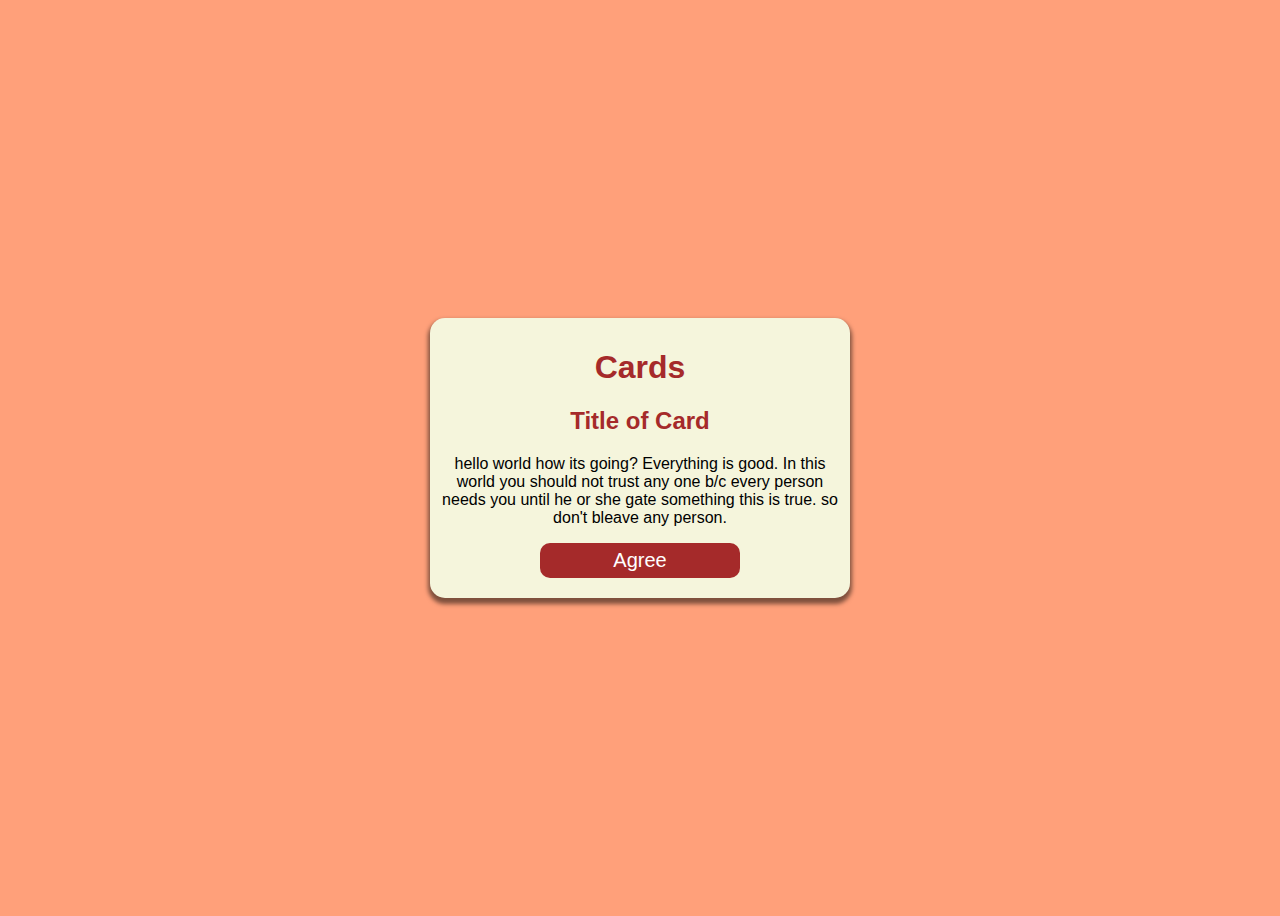
<file: createElement2/index.html>
<!DOCTYPE html>
<html lang="en">
<head>
    <meta charset="UTF-8">
    <meta name="viewport" content="width=device-width, initial-scale=1.0">
    <title>Document</title>
    <link rel="stylesheet" href="style.css">
</head>
<body>
    <div class="div" id="divider">

    </div>
    <script src="script.js"></script>
</body>
</html>
</file>
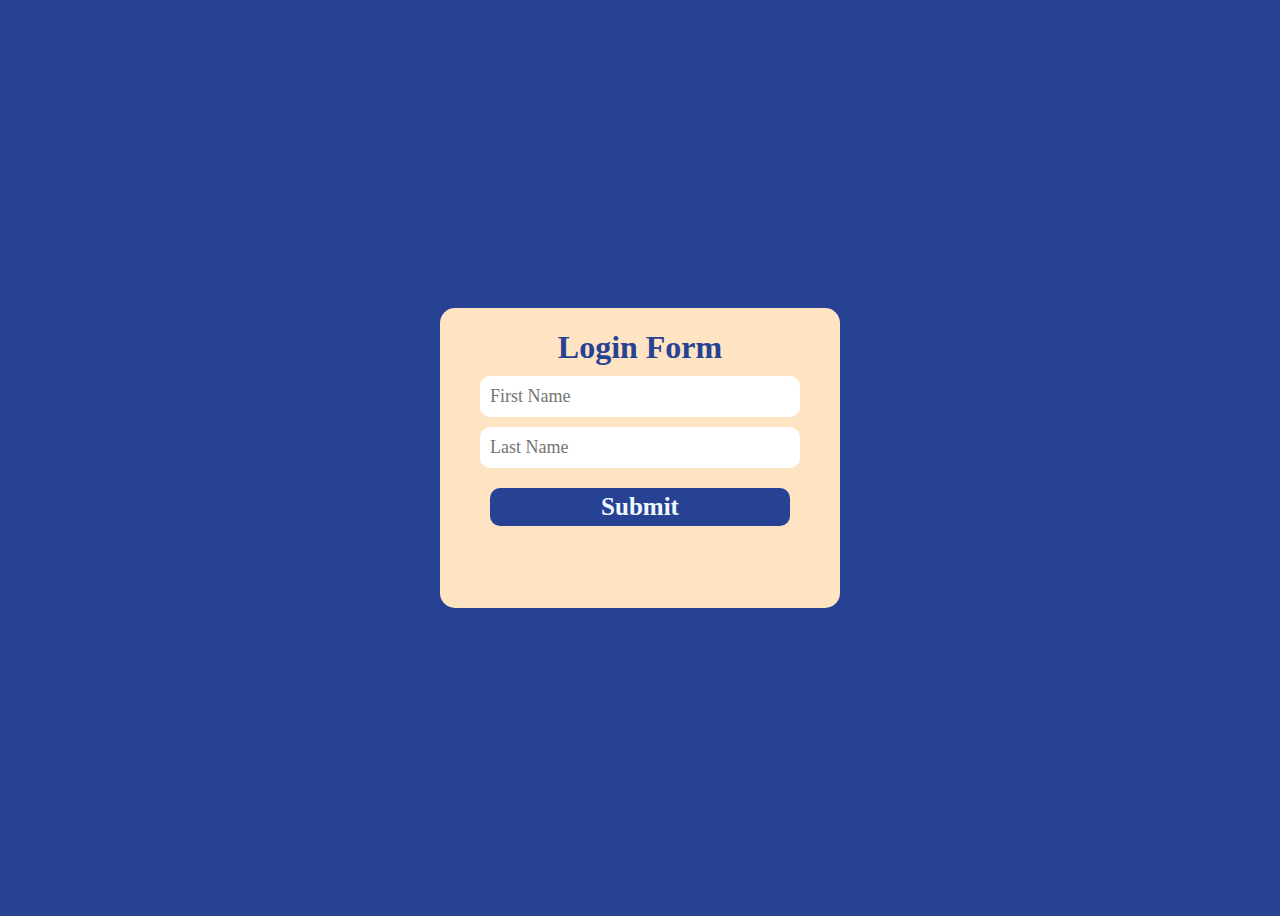
<file: formValidation/index.html>
<!DOCTYPE html>
<html lang="en">
<head>
    <meta charset="UTF-8">
    <meta name="viewport" content="width=device-width, initial-scale=1.0">
    <title>Js Practise</title>
    <link rel="stylesheet" href="style.css">
</head>
<body>
    <div class="container">
        <div class="login">
            <h1>Login Form</h1>
            <input id="input1" type="text" name="fname" placeholder="First Name">
            <p id="message"></p>
            <input id="input2" type="text" name="lname" placeholder="Last Name">
            <button class="btn" id="submit" onclick="save()">Submit</button>
        </div>
    </div>

    <script src="script.js"></script>
</body>
</html>
</file>
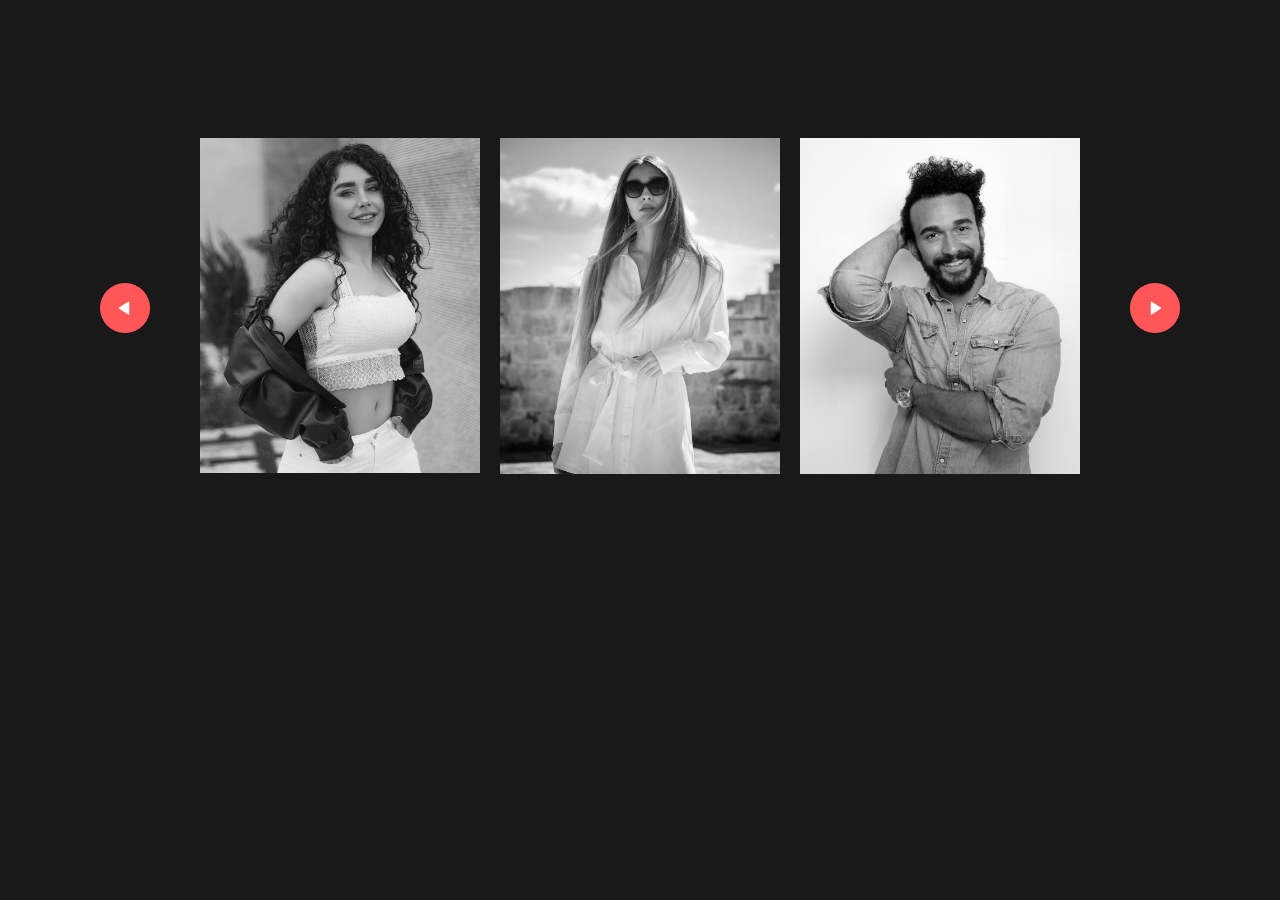
<file: imageScroll/index.html>
<!DOCTYPE html>
<html lang="en">
<head>
    <meta charset="UTF-8">
    <meta name="viewport" content="width=device-width, initial-scale=1.0">
    <title>Image Scrolling</title>
    <link rel="stylesheet" href="style.css">
</head>
<body>
    <div class="gallery-wrap">
        <img src="images/back.png" id="backBtn">
         <div class="gallery">
        <div>
            <span><img src="images/image-1.png" alt=""></span>
            <span><img src="images/image-2.png" alt=""></span>
            <span><img src="images/image-3.png" alt=""></span>
        </div>
        <div>
            <span><img src="images/image-4.png" alt=""></span>
            <span><img src="images/image-5.png" alt=""></span>
            <span><img src="images/image-6.png" alt=""></span>
        </div>
    </div>
        <img src="images/next.png" id="nextBtn">
    </div>

    <script>
        let scrollContainer = document.querySelector('.gallery');
        let backBtn = document.getElementById('backBtn');
        let nextBtn = document.getElementById('nextBtn');

        backBtn.addEventListener('click',()=>{
            scrollContainer.style.scrollBehavior = "smooth";
            scrollContainer.scrollLeft -= 900;
        })
        nextBtn.addEventListener('click', ()=>{
            scrollContainer.style.scrollBehavior = "smooth";
            scrollContainer.scrollLeft += 900;
        })
    </script>
   
</body>
</html>
</file>
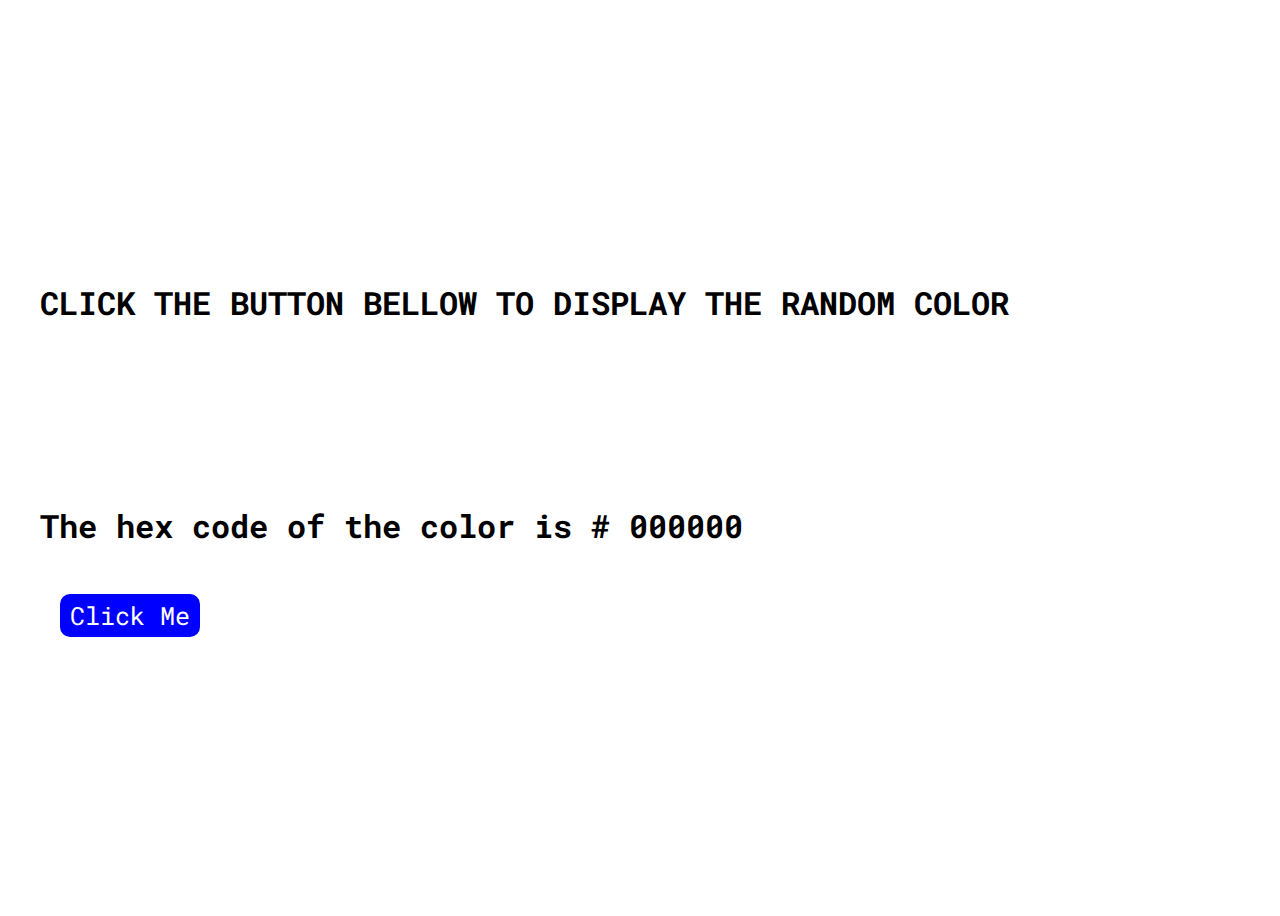
<file: project2/index.html>
<!doctype html>
<html lang="en">
  <head>
    <!-- Required meta tags -->
    <meta charset="utf-8">
    <meta name="viewport" content="width=device-width, initial-scale=1">
    <link rel="stylesheet" href="style.css">

    <!-- Bootstrap CSS -->
    <link href="https://cdn.jsdelivr.net/npm/bootstrap@5.0.2/dist/css/bootstrap.min.css" rel="stylesheet" integrity="sha384-EVSTQN3/azprG1Anm3QDgpJLIm9Nao0Yz1ztcQTwFspd3yD65VohhpuuCOmLASjC" crossorigin="anonymous">

    <title>Hex-Colors</title>
  </head>
  <body>
    <div class="container">
        <div class="hex-colors">
            <h1>Click the button bellow to display the random color</h1>
            <h2>The hex code of the color is # <span id="hex-code">000000</span></h2>
            <button onclick="changeColor()" class="btn btn-primary">Click Me</button>
        </div>
    </div>


    <script src="script.js"></script>
    <script src="https://cdn.jsdelivr.net/npm/bootstrap@5.0.2/dist/js/bootstrap.bundle.min.js" integrity="sha384-MrcW6ZMFYlzcLA8Nl+NtUVF0sA7MsXsP1UyJoMp4YLEuNSfAP+JcXn/tWtIaxVXM" crossorigin="anonymous"></script>

  </body>
</html>
</file>
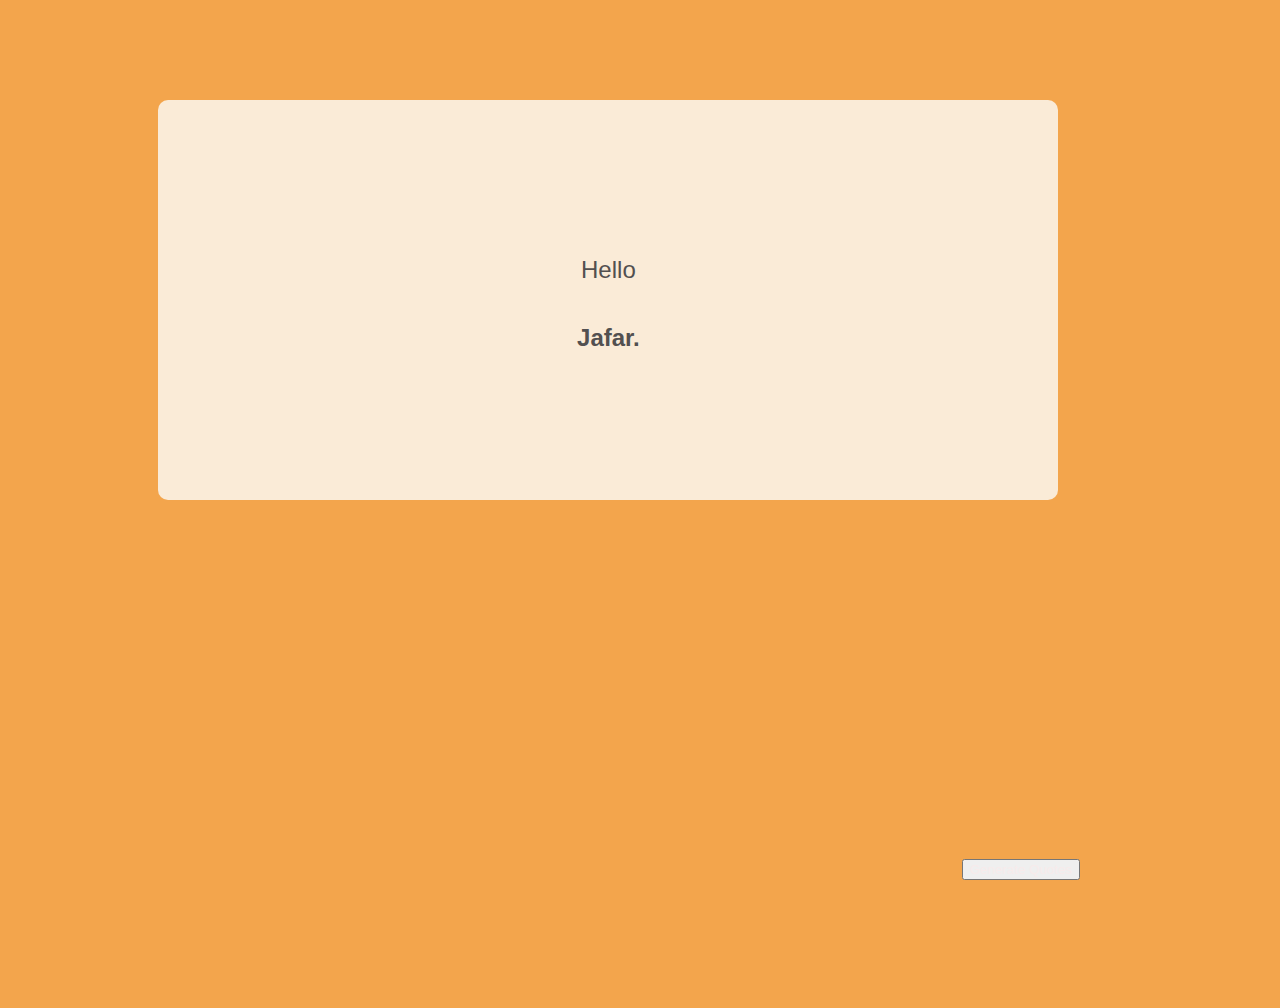
<file: project3/index.html>
<!doctype html>
<html lang="en">
  <head>
    <!-- Required meta tags -->
    <meta charset="utf-8">
    <meta name="viewport" content="width=device-width, initial-scale=1">

    <!-- Bootstrap CSS -->
    <link href="https://cdn.jsdelivr.net/npm/bootstrap@5.0.2/dist/css/bootstrap.min.css" rel="stylesheet" integrity="sha384-EVSTQN3/azprG1Anm3QDgpJLIm9Nao0Yz1ztcQTwFspd3yD65VohhpuuCOmLASjC" crossorigin="anonymous">
    <link rel="stylesheet" href="style.css">

    <title>Generate Quote</title>
  </head>
  <body>
    
    <div class="container">
        <div class="quotes">
            <p id="qoutes">Hello</p>
            <h1 id="author">Jafar.</h1>
        </div>
        <button onclick="generate()" class="btn btn-info">Generate Quotes</button>
    </div>

 
    <script src="https://cdn.jsdelivr.net/npm/bootstrap@5.0.2/dist/js/bootstrap.bundle.min.js" integrity="sha384-MrcW6ZMFYlzcLA8Nl+NtUVF0sA7MsXsP1UyJoMp4YLEuNSfAP+JcXn/tWtIaxVXM" crossorigin="anonymous"></script>
    <script src="script.js"></script>
  </body>
</html>
</file>
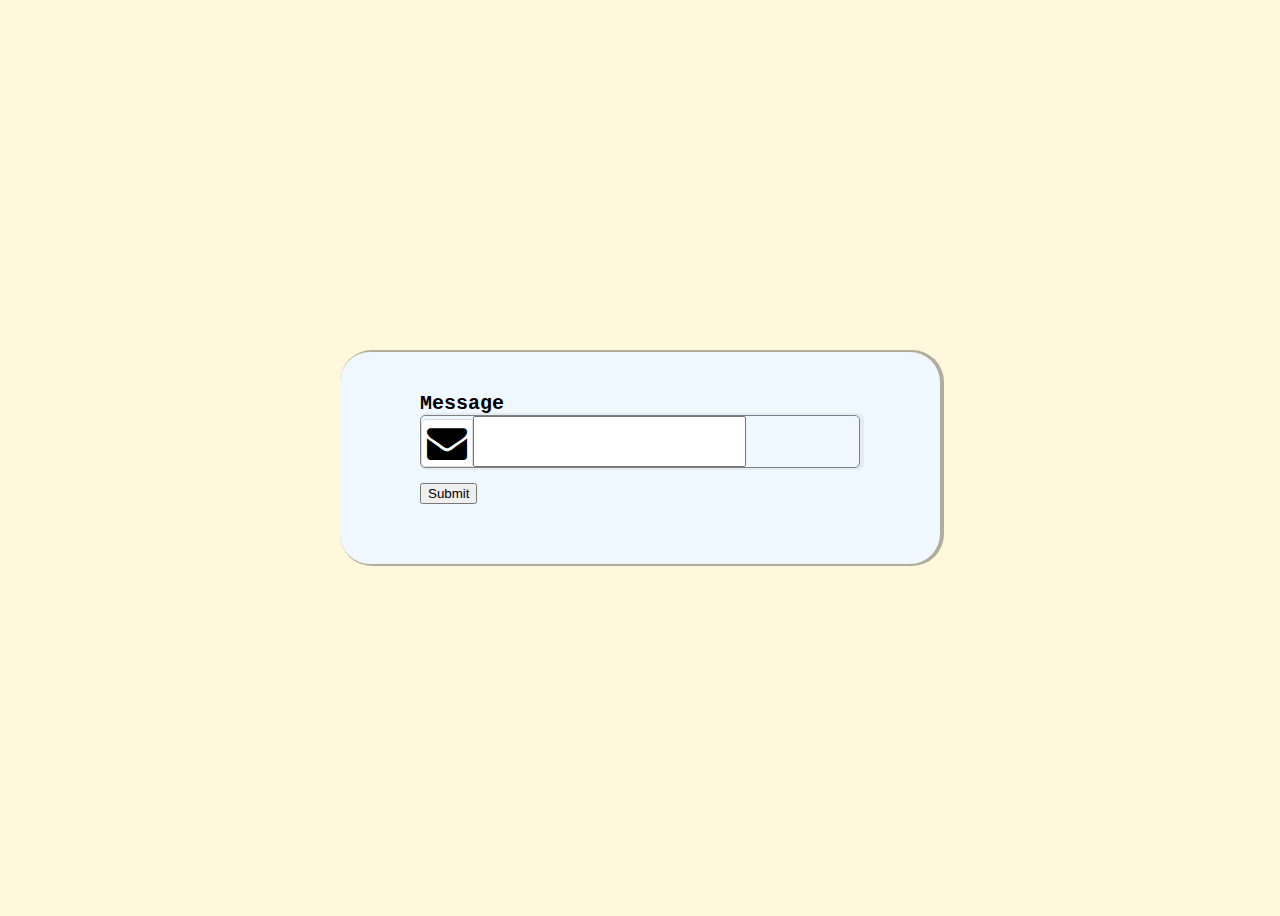
<file: project4/index.html>
<!DOCTYPE html>
<html lang="en">
  <head>
    <!-- Required meta tags -->
    <meta charset="utf-8" />
    <meta name="viewport" content="width=device-width, initial-scale=1" />

    <!-- Bootstrap CSS -->
    <link
      href="https://cdn.jsdelivr.net/npm/bootstrap@5.0.2/dist/css/bootstrap.min.css"
      rel="stylesheet"
      integrity="sha384-EVSTQN3/azprG1Anm3QDgpJLIm9Nao0Yz1ztcQTwFspd3yD65VohhpuuCOmLASjC"
      crossorigin="anonymous"
    />
    <link rel="stylesheet" href="style.css" />
    <link
      rel="stylesheet"
      href="https://cdnjs.cloudflare.com/ajax/libs/font-awesome/4.7.0/css/font-awesome.css"
    />

    <title>Message Pass</title>
  </head>
  <body>
    <div class="container">
        <div class="form-group">
          <label for="message-input">Message</label>
          <div class="message-form">
            <span><i class="fa fa-envelope"></i></span>
            <input id="message-input" type="text" class="form-control" />
          </div>
          <button onclick="getMessage()" class="btn btn-primary">Submit</button>
          <p id="getMessage-output"></p>
        </div>
    </div>

    <!-- Option 1: Bootstrap Bundle with Popper -->
    <script
      src="https://cdn.jsdelivr.net/npm/bootstrap@5.0.2/dist/js/bootstrap.bundle.min.js"
      integrity="sha384-MrcW6ZMFYlzcLA8Nl+NtUVF0sA7MsXsP1UyJoMp4YLEuNSfAP+JcXn/tWtIaxVXM"
      crossorigin="anonymous"
    ></script>
    <script src="script.js"></script>
  </body>
</html>
</file>
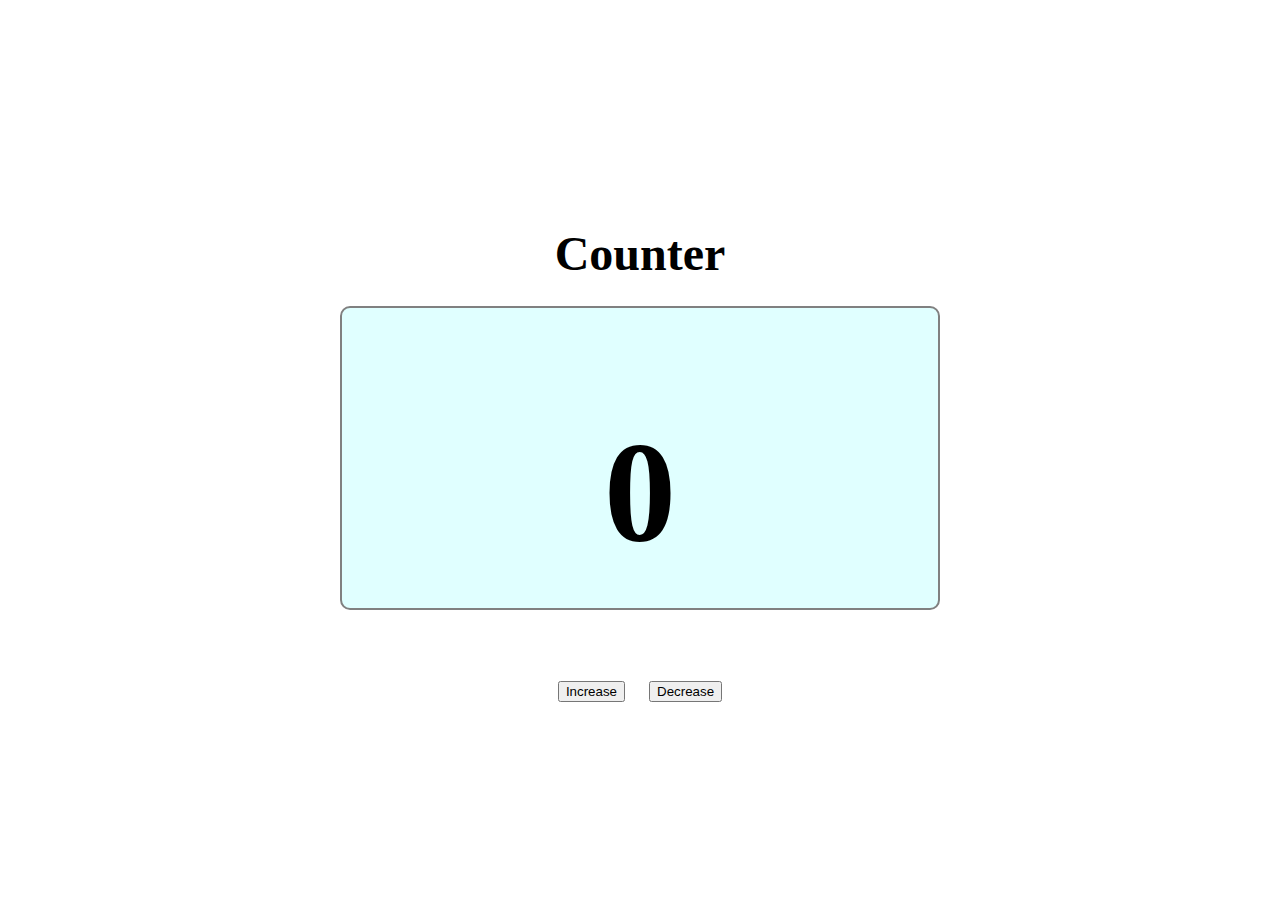
<file: project5/index.html>
<!doctype html>
<html lang="en">
  <head>
    <!-- Required meta tags -->
    <meta charset="utf-8">
    <meta name="viewport" content="width=device-width, initial-scale=1">

    <!-- Bootstrap CSS -->
    <link href="https://cdn.jsdelivr.net/npm/bootstrap@5.0.2/dist/css/bootstrap.min.css" rel="stylesheet" integrity="sha384-EVSTQN3/azprG1Anm3QDgpJLIm9Nao0Yz1ztcQTwFspd3yD65VohhpuuCOmLASjC" crossorigin="anonymous">

    <link rel="stylesheet" href="style.css">

    <title>Counter</title>
  </head>
  <body>
   
    <div class="container">
        <div class="counter">
            <h1>Counter</h1>
            <h1  id="count">0</h1>
            <div class="">
                <button onclick="Increase()" class="btn btn-outline-dark">Increase</button>
                <button onclick="Decrease()" class="btn btn-outline-dark">Decrease</button>
            </div>
        </div>
    </div>

    <script src="script.js"></script>
  </body>
</html>
</file>
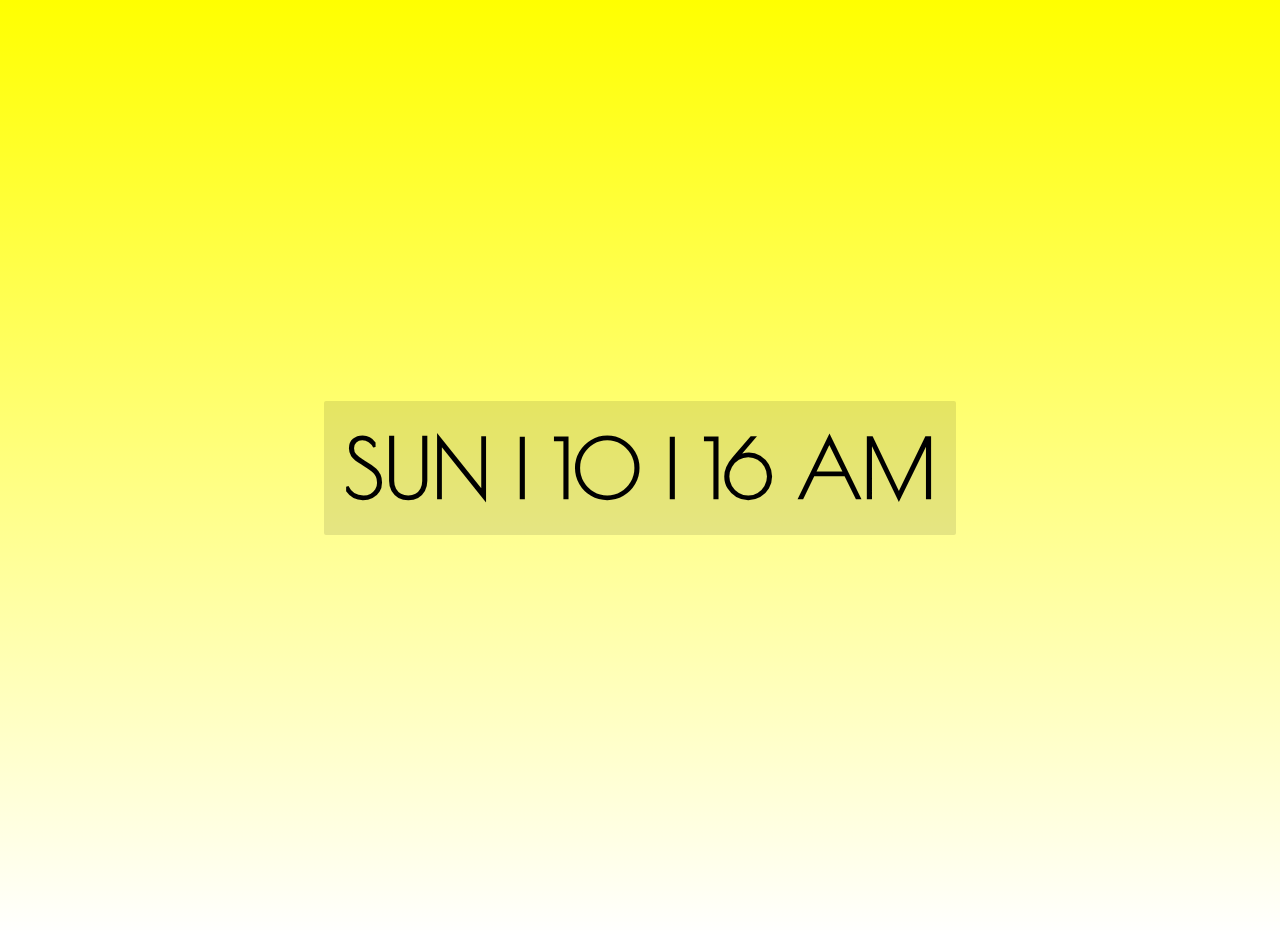
<file: project7/index.html>
<!DOCTYPE html>
<html lang="en">
<head>
    <meta charset="UTF-8">
    <meta name="viewport" content="width=device-width, initial-scale=1.0">
    <link rel="stylesheet" href="style.css">
    <title>Digital Oclock</title>
</head>
<body>
    <div class="container">
        <div class="digitalOclock">
            <h1 id="day">MON</h1>
            <h1 id="bar1">|</h1>
            <h1 id="hour">12</h1>
            <h1 id="bar2">|</h1>
            <h1 id="minute">30</h1>
            <h1 id="ampm">AM</h1>
        </div>
    </div>

    <script src="script.js"></script>
</body>
</html>
</file>
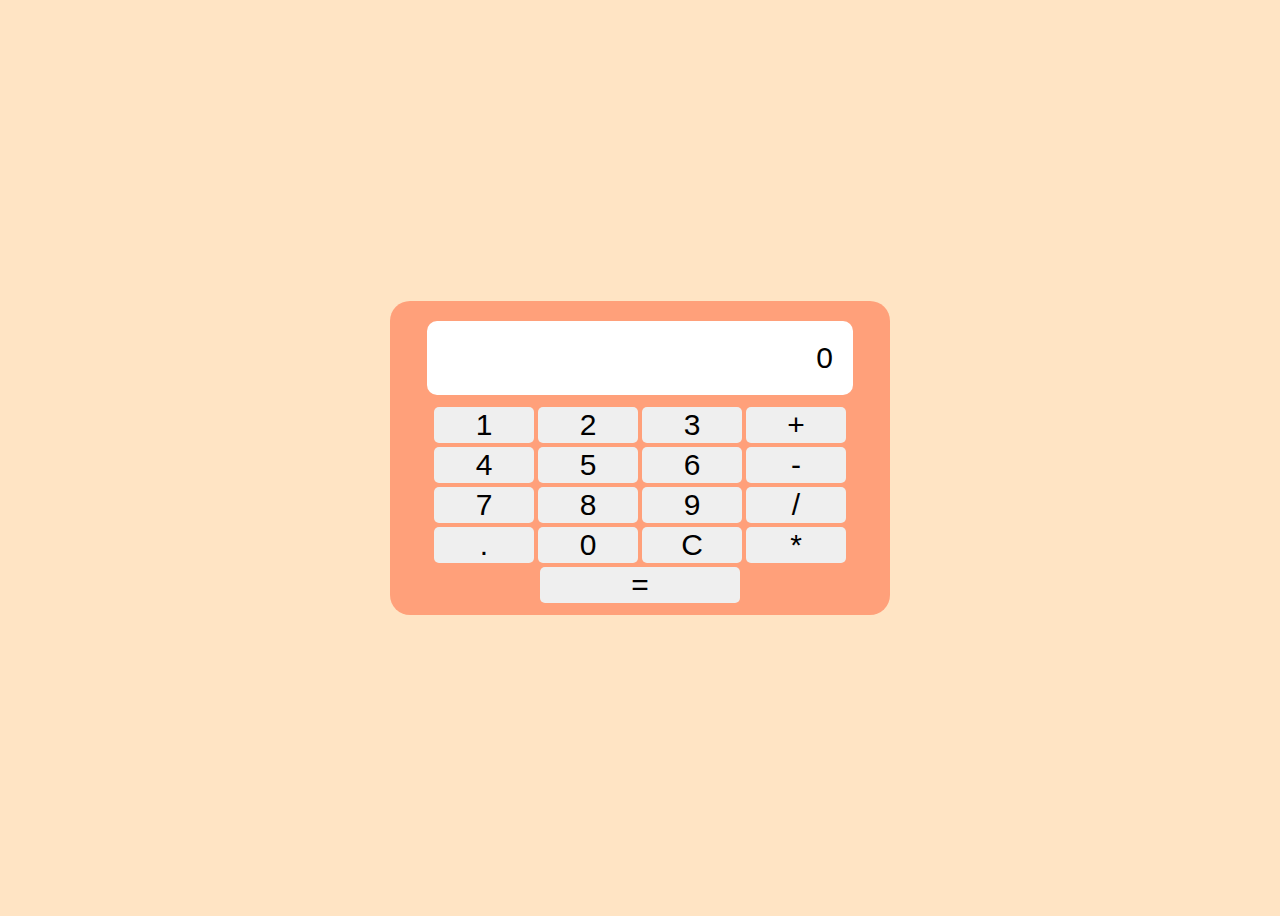
<file: project8/index.html>
<!DOCTYPE html>
<html lang="en">
  <head>
    <meta charset="UTF-8" />
    <meta name="viewport" content="width=device-width, initial-scale=1.0" />
    <title>Calculator</title>
    <link rel="stylesheet" href="style.css">
  </head>
  <body>
    <div class="container">
      <div class="calculator">
        <input id="input" type="text" value="0" /><br />
        <span><button onclick="press(1)">1</button></span>
        <span><button onclick="press(2)">2</button></span>
        <span><button onclick="press(3)">3</button></span>
        <span><button onclick="press('+')">+</button></span><br />

        <span><button onclick="press(4)">4</button></span>
        <span><button onclick="press(5)">5</button></span>
        <span><button onclick="press(6)">6</button></span>
        <span><button onclick="press('-')">-</button></span><br />

        <span><button onclick="press(7)">7</button></span>
        <span><button onclick="press(8)">8</button></span>
        <span><button onclick="press(9)">9</button></span>
        <span><button onclick="press('/')">/</button></span><br />

        <span><button onclick="press('.')">.</button></span>
        <span><button onclick="press(0)">0</button></span>
        <span><button onclick="erase()">C</button></span>
        <span><button onclick="press('*')">*</button></span><br />
        <span><button class="equal" onclick='isEqual()'>=</button></span>
      </div>
    </div>

    <script src="script.js"></script>
  </body>
</html>
</file>
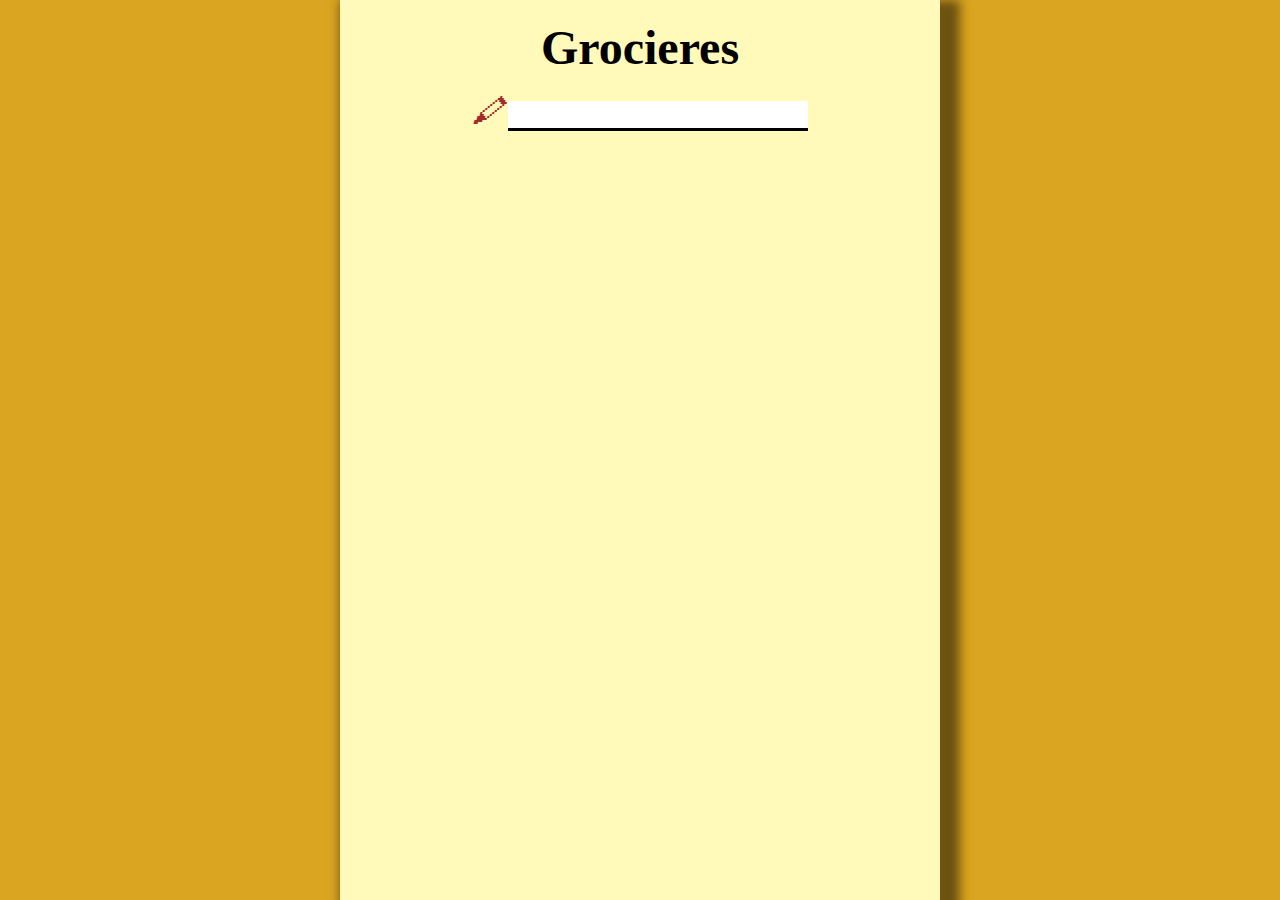
<file: project9/index.html>
<!DOCTYPE html>
<html lang="en">
<head>
    <meta charset="UTF-8">
    <meta name="viewport" content="width=device-width, initial-scale=1.0">
    <title>Grocieres</title>
    <link rel="stylesheet" href="style.css">
</head>
<body>
    <div class="container">
        <div class="grociery" style="text-align: center;">
            <h1>Grocieres</h1><br>
            <i class="icon" id="pencil"></i>
            <input id="userInput" type="text">

            <div id="allItems">
            
            </div>
        </div>
        
    </div>

    <script src="script.js"></script>
</body>
</html>
</file>
<file: createElement2/style.css>
body{
    background-color: lightsalmon;
    font-family:Verdana, Geneva, Tahoma, sans-serif;
}
.div{
    width: 90%;
    height: 100vh;
    margin: auto;
    display: flex;
    justify-content: center;
    align-items: center;
}
.cards{
    width: 60%;
    max-width:400px;
    padding: 10px;
    background-color: beige;
    border-radius: 15px;
    text-align: center;
    box-shadow: 0 4px 4px 2px rgba(0, 0, 0, 0.5);
    transition: 0.3s ease;
}
h1{
    color:brown ;
    font-family: Impact, Haettenschweiler, 'Arial Narrow Bold', sans-serif;
   
}
h2{
    color: brown;
    font-weight: bold;
}
.btn{
    font-size: 20px;
    width: 200px;
    border-radius: 10px;
    border: none;
    background-color: brown;
    color: white;
    padding: 6px;
    margin-bottom:10px;
    transition: 0.3s ease;
}
.btn:hover{
    transform: translateY(4px);
}
</file>
<file: formValidation/style.css>
body{
    background-color: #284293;
    font-family: 'Tahoma', Geneva, Verdana, sans-serif;
}
.container{
    width: 90%;
    height: 100vh;
    margin: auto;
    display: flex;
    justify-content: center;
    align-items: center;
}
.login{
    width: 400px;
    height: 300px;
    text-align: center;
    border-radius: 15px;
    background-color: bisque;
}
.login input{
    display: block;
    margin: 10px auto;
    padding: 10px;
    border-radius: 10px;
    border: none;
    width: 300px;
    font-size: 18px;
    font-family: Verdana;
}
.btn{
    margin-top: 10px;
    font-size: 25px;
    border-radius: 10px;
    border:none;
    width: 300px;
    background-color: #284293;
    color: aliceblue;
    font-weight: 600;
    padding: 5px;
    font-family: Lucida sans;
}
h1{
    color: #284293;
    font-family: Arial Narrow;
    font-weight: 600;
    margin-bottom:10px;
}
#message{
    width:300px;
    margin:auto;
    text-align: left;
    font-size: 15px;
}
</file>
<file: imageScroll/style.css>
*{
    margin: 0;
    padding: 0;
    box-sizing: border-box;
    font-family: 'poppins','sans-serif';
}
body{
    background-color: #191919;
}
.gallery{
    width:900px;
    display:flex;
    overflow-x:scroll;
}
.gallery div{
    width:100%;
    display: grid;
    grid-template-columns: auto auto auto;
    grid-gap:20px;
    padding:10px;
    flex:none;
}
.gallery div img{
    width:100%;
    filter:grayscale(100%);
    transition:transform 0.5s;
}
.gallery::-webkit-scrollbar{
    display:none;
}
.gallery-wrap{
    display: flex;
    align-items: center;
    justify-content: center;
    margin:10% auto;
}
#backBtn, #nextBtn{
    width: 50px;
    cursor: pointer;
    margin:40px;
}
.gallery div img:hover{
    filter:grayscale(0);
    cursor: pointer;
    transform: scale(1.1);
}
</file>
<file: project2/style.css>
@import url('https://fonts.googleapis.com/css2?family=Roboto+Mono:ital,wght@0,100..700;1,100..700&display=swap');
body{
    font-family: "Roboto Mono", monospace !important;
  font-optical-sizing: auto;
  font-style: normal;
}
.container{
    display: flex;
    justify-content: center;
    align-items: center;
    height: 100vh;
}
.hex-colors{
    width: 95%;
    margin: 0 auto;
    
}
.hex-colors h1{
    text-transform: uppercase;
    font-size: 2rem;
    animation: changecolor 5s infinite alternate;

}
.hex-colors h2{
    margin-top: 15%;
    font-size: 2rem;
}
@keyframes changecolor{
    0%{
        color:indigo;
    }
     20%{
        color:blueviolet;
    }
     40%{
        color:burlywood;
    }
     60%{
        color:greenyellow;
    }
     80%{
        color:goldenrod;
    }
     100%{
        color:red;
    }
}
@media(max-width:480){
    .hex-colors h1{
        font-size: 1.5rem;
    }
    .hex-colors h2{
        font-size: 1.5rem;
    }
}

.btn{
    font-size:25px;
    margin: 20px ;
    border-radius: 10px;
    border: none;
    background-color: blue;
    color: white;
    font-family: "Roboto Mono", monospace !important;
    padding: 5px 10px;
    transition: 0.3s;
}
.btn:hover{
    background-color: white;
    color: blue;
    font-weight: bold;
}
</file>
<file: project3/style.css>
body{
    background-color: rgb(243, 165, 76);
    font-family: 'Segoe UI', Tahoma, Geneva, Verdana, sans-serif;
}
.container{
    width: 95%;
    height: 100vh;
}
.container .btn{
position: absolute;
bottom:20px;
right: 200px;
color: rgb(247, 235, 235);



}
.quotes{
    max-width: 900px;
    height: 400px;
    margin: 100px auto;
    display: flex;
    justify-content: center;
    align-items: center;
    flex-direction: column;
    background-color: antiquewhite;
    color: rgb(82, 80, 80);
    border-radius: 10px;
    text-align: center;

}
.quotes p, h1{
    font-size:1.5rem;
}

@media(max-width:480px){
   .quotes p, h1{
    font-size:1rem;
} 
}
</file>
<file: project4/style.css>
body{
    font-family: 'Tahoma', Courier, monospace;
    background-color: cornsilk;
}
.container{
    width: 95%;
    max-width: 600px;
    height: 100vh;
    margin: auto;
    display: flex;
    justify-content: center;
    align-items: center;
}
.form-group{
    background-color: aliceblue;
    width: 100%;
    height: auto;
    padding: 40px 80px;
    border-radius: 30px;
    box-shadow: 2px 0 0 2px rgba(0, 0, 0, 0.3);
}
.form-group label{
    font-size: 20px;
    font-weight: bold;
    margin-bottom: 10px;
}
.message-form{
    display: flex;
    flex-direction: row;
    margin-bottom:15px;
    border: 1px solid gray;
    border-radius: 5px;
    box-shadow: 2px 0 0 2px rgba(128, 128, 128, 0.1);

}
.message-form .fa{
    border: 1px solid gainsboro;
    font-size: 40px;
    margin-top:3px;
    background-color: white;
    border-radius: 5px 0 0 5px;
    padding:3px 5px;
}
.message-form input{
    font-size: 20px;
}
p{
    margin-top:20px;
    text-transform: uppercase;
}
</file>
<file: project5/style.css>
.container{
    width: 100%;
    max-width: 600px;
    height: 100vh;
    margin: auto;
    display: flex;
    justify-content: center;
    align-items: center;
}
.counter{
    border: 2px solid gray;
    width: 600px;
    height: 300px;
    margin: auto;
    display: flex;
    justify-content: center;
    align-items: center;
    flex-direction: column;
    background-color: lightcyan;
    border-radius: 10px;
    
}
h1{
    font-size: 3rem;
}
#count{
    font-size:9rem
    
}
.btn{
    margin:10px 10px 20px 10px;
  
}
</file>
<file: project7/style.css>
@import url('https://fonts.googleapis.com/css2?family=Poiret+One&family=Roboto+Mono:ital,wght@0,100..700;1,100..700&display=swap');
body 
   {
  font-family: "Poiret One", sans-serif;
  font-weight: 400;
  font-style: normal;
  background: linear-gradient(yellow, white);
}
.container{
    width: 95%;
    height: 100vh;
    margin: auto;
    padding: 10px;
    display: flex;
    justify-content: center;
    align-items: center;
}
.digitalOclock{
    padding:10px;
    border-radius: 2px;
    background-color: rgba(0, 0, 0, 0.1);
    
}
.digitalOclock h1{
    display: inline-block;
    margin: 10px;
    font-weight: bold;
    font-size: 5rem;
    color:black
}
@media(max-width:1024px){
    .digitalOclock{
        width: 100%;
    }
    #bar1,#bar2{
        display: none;
    }
    .digitalOclock h1{
        display: block;
        text-align: center;
        font-size: 4rem;
    }
}
</file>
<file: project8/style.css>
body{
    background-color: bisque;
    font-family: tahoma;
}
.container{
    width: 90%;
    height: 100vh;
    margin: auto;
    display: flex;
    justify-content: center;
    align-items: center;
}
.calculator{
    width: 500px;
    height: auto;
    text-align: center;
    box-sizing: border-box;
    padding: 10px;
    background-color: lightsalmon;
    border-radius: 20px;
    
}
.container input{
    font-size: 30px;
    margin:10px 0;
    border-radius: 10px;
    border: none;
    outline: none;
    text-align: right;
    padding:20px;
}
.container button{
    font-size: 30px;
    width:100px;
    border:none;
    margin:2px 0;
    border-radius: 5px;
}
.equal{
    width:200px !important;
}
.container button:hover{
    background-color: rgba(0, 0, 0, 0.5);
    color:whitesmoke
}
</file>
<file: project9/style.css>
*{
    padding: 0;
    margin:0;
}
body{
    background-color: goldenrod;
    font-family: tahoma;
}
.container{
    width: 90%;
    margin: auto;
    display: flex;
}
.grociery{
    width:600px;
    min-height: 100vh;
    background-color: rgb(255, 250, 185);
    box-shadow: 10px 10px 10px 10px rgba(0, 0, 0, 0.5);
    margin: auto;
}
.grociery h1{
    margin-top: 20px;
    font-size: 3rem;
}
.grociery input{
    border:0;
    outline:0;
    border-bottom: 3px solid;
    font-size:1.5rem;
    font-family: georgia;
    padding-left: 5px;   
}
.icon::before{
    content: "🖍";
    font-size: 2rem;
    color:brown;
}
#allItems h2{
    margin-top: 25px;
    text-align: left;
    margin-left: 50px;
    font-size: 2rem;
    font-family: serif;
    font-style: italic;
}
</file>
